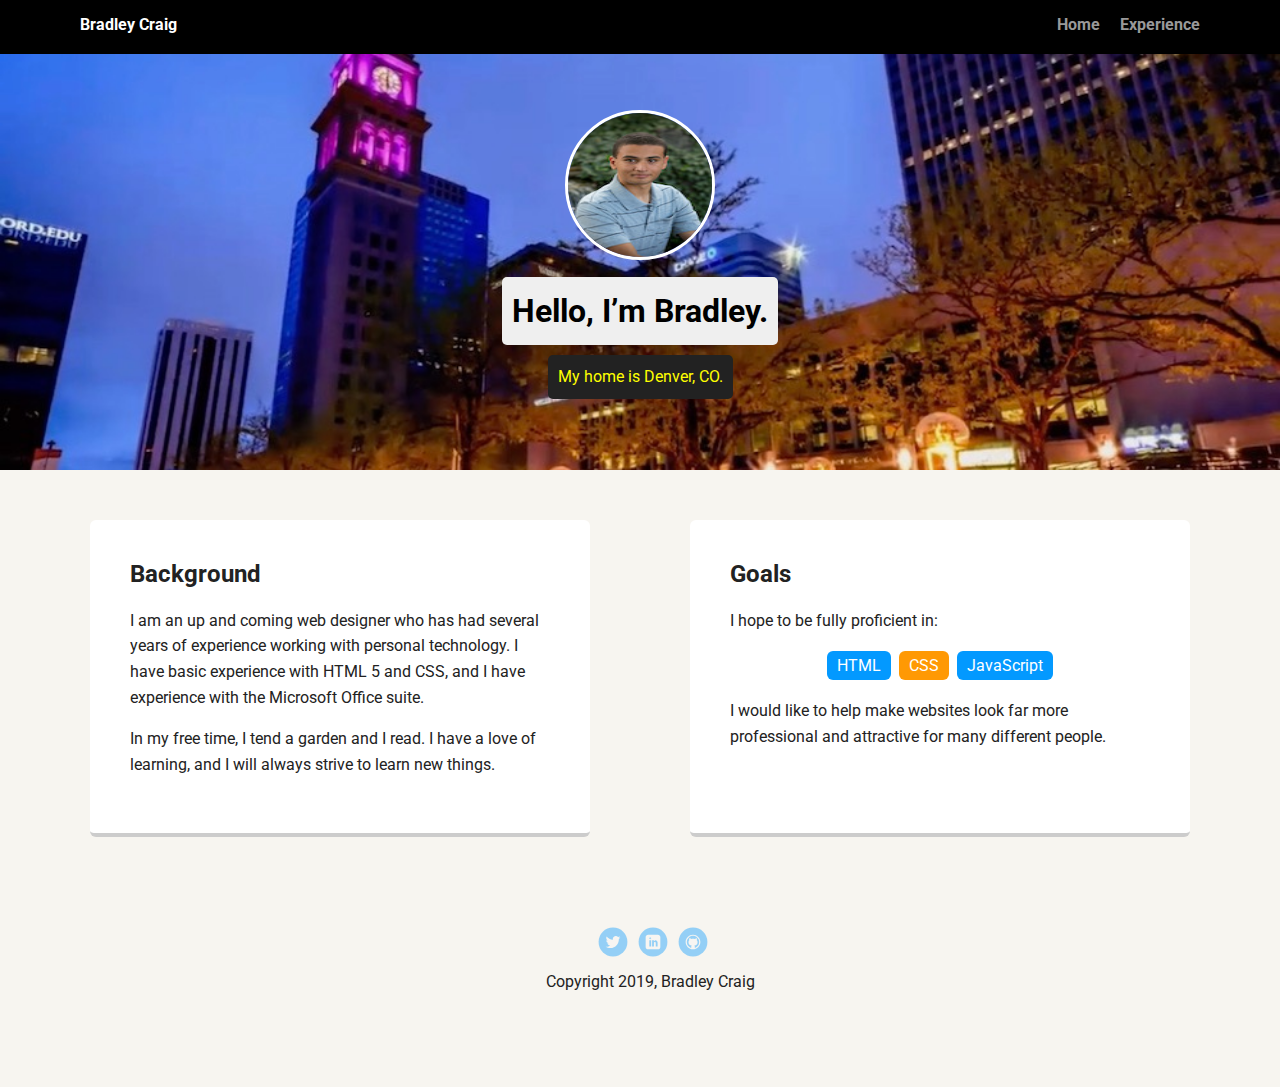
<file: Bradley Craig resume/index.html>
<!doctype html>
<html lang="en">
<head>
  <meta charset="utf-8">
  <title>Bradley Craig's Profile</title>
  <meta name="viewport" content="width=device-width, initial-scale=1.0">
  <link rel="stylesheet" href="styles.css">
  <link href="https://fonts.googleapis.com/css?family=Muli%7CRoboto:400,300,500,700,900" rel="stylesheet"></head>
  <body>

    <div class="main-nav">
        <ul class="nav">
          <li class="name">Bradley Craig</li>
          <li><a href="#">Home</a></li>
          <li><a href="Experience.html" target="_blank">Experience</a></li>
        </ul>
    </div>

    <header>
      <img src="images/profile-pic.jpg" alt="Image of Bradley Craig" class="profile-image">
      <h1 class="tag name">Hello, I’m Bradley.</h1>
      <p class="tag location">My home is Denver, CO. </p>
    </header>

    <main class="flex">
      <div class="card">
        <h2>Background</h2>
        <p>I am an up and coming web designer who has had several years of experience working with personal technology.
          I have basic experience with HTML 5 and CSS, and I have experience with the Microsoft Office suite. </p>
        <p>In my free time, I tend a garden and I read. I have a love of learning, and I will always strive to learn new things.</p>
      </div> 

      <div class="card">
        <h2>Goals</h2>
        <p>I hope to be fully proficient in:</p>
        <ul class="skills">
          <li>HTML</li>
          <li>CSS</li>
          <li>JavaScript</li>
        
        </ul>
        <p>I would like to help make websites look far more professional and attractive for many different people.</p>
      </div> 

    </main>
    <footer>
      <ul>
        <li><a href="https://twitter.com/home" class="social twitter">Twitter</a></li>
        <li><a href="https://www.linkedin.com/feed/" class="social linkedin">LinkedIn</a></li>
        <li><a href="https://github.com/" class="social github">Github</a></li>
      </ul>
      <p class="copyright">Copyright 2019, Bradley Craig</p>
    </footer>
  </body>
  </html>
</file>
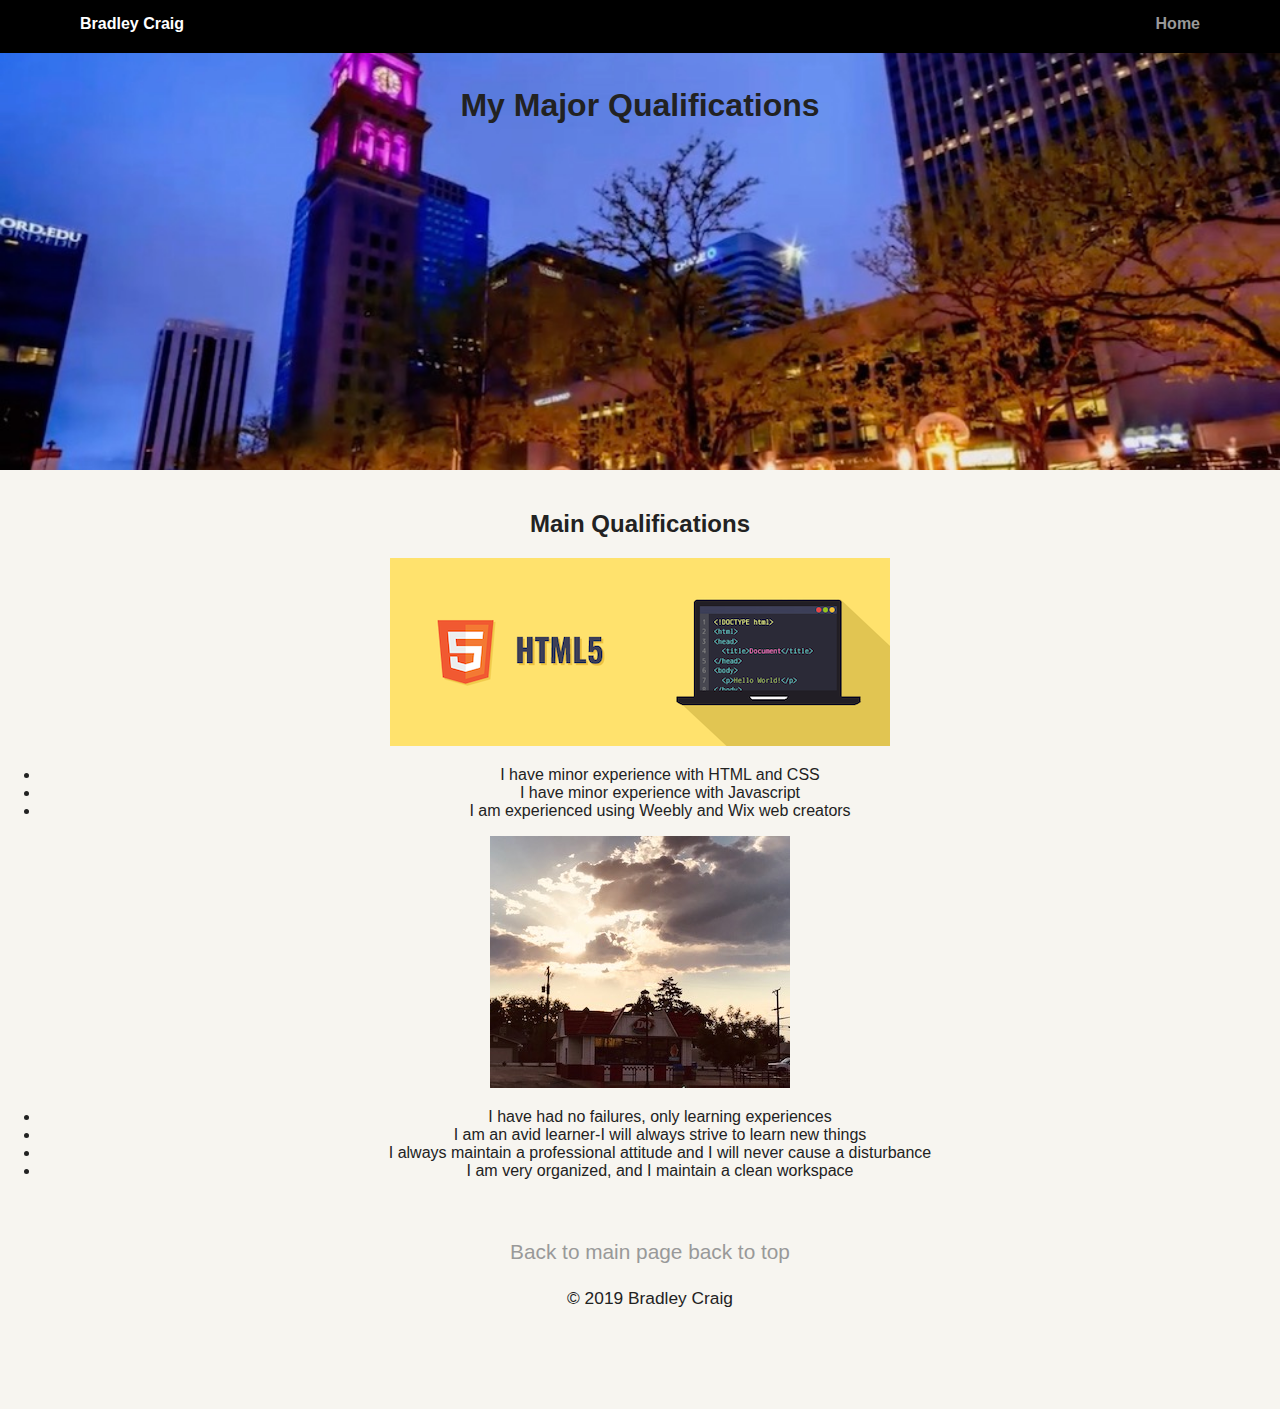
<file: Bradley Craig resume/Experience.html>
<!DOCTYPE html>
<html lang="en">
<head>
    <meta charset="utf-8">
    <title>List of Qualifying Experiences</title>
    <link rel="stylesheet" href="styles.css">
</head>
<body>
<div class="main-nav">
        <ul class="nav">
            <li class="name">Bradley Craig</li>
            <li><a href="index.html">Home</a></li>
            
        </ul>
    </div>
    <header>
   
            <h1> My Major Qualifications</h1>
    
</header>

<main class="Qualifications">
    <div class="tech-qualifications">
        
    <h2>Main Qualifications</h2>
    <img src="images/html-illustration.png" alt="HTML 5 image" class="basic image">
    <ul>
        <li>I have minor experience with HTML and CSS</li>
        <li>I have minor experience with Javascript</li>
        <li>I am experienced using Weebly and Wix web creators</li>
    </ul>
    </div>
    <div class="other-qualifications">
        <img src="images/IMG_5453.jpg" alt="sunset over Dairy Queen" class="basic image">
        <ul>
            <li>I have had no failures, only learning experiences</li>
            <li>I am an avid learner-I will always strive to learn new things</li>
            <li>I always maintain a professional attitude and I will never cause a disturbance</li>
            <li>I am very organized, and I maintain a clean workspace</li>
        </ul>
    
    </div>

</main>
<footer>
    
        <a href="index.html">Back to main page</a>
        <a href="experience.html">back to top</a>
    <p><small>&copy; 2019 Bradley Craig</small></p>
    
</footer>

</body>

</html>
</file>
<file: Bradley Craig resume/styles.css>
/* Global Layout Set-up */
* { 
  box-sizing: border-box;
}
  
body {
  margin: 0;
  padding: 0;
  text-align: center;
  font-family: 'Roboto', sans-serif;
  color: #222;
  background: #f7f5f0;
}
/* Link Styles */

a {
  text-decoration: none;
  color: #999;
}
a:hover {
  color: #6633ff;
}

/* Section Styles */

.main-nav {
  width: 100%;
  background: black;
  min-height: 30px;
  padding: 10px;
  position: fixed;
  text-align: center;
}
.nav {
  display: flex;
  justify-content: space-around;
  font-weight: 700;
  list-style-type: none;
  margin: 0 auto;
  padding: 0;
}

.nav .name {
    display: block;
    margin-right: auto;
    color: white;
}
.nav li {
  padding: 5px 10px 10px 10px;
}
.nav a {
  transition: all .5s;
}
.nav a:hover {
  color: white
}

header {
  text-align: center;
  background: url('images/den-img.jpg') no-repeat top center ;
  background-size: cover;
  overflow: hidden;
  padding-top: 60px;
}
header {
  line-height: 1.5;
}
header .profile-image {
  margin-top: 50px;
  width: 150px;
  height: 150px;
  border-radius: 50%;
  border: 3px solid white;
  transition: all .5s;
}
header .profile-image:hover {
  transform: scale(1.2) rotate(5deg);
}
.tag {
  background-color: #efefef;
  color: black;
  padding: 10px;
  border-radius: 5px;
  display: table;
  margin: 10px auto;
} 
.location {
  background-color: #222;
  color: yellow;
}
.card {
  margin: 30px;
  padding: 20px 40px 40px;
  max-width: 500px;
  text-align: left;
  background: #fff;
  border-bottom: 4px solid #ccc;
  border-radius: 6px;
  transition: all .5s;
}
.card:hover {
  border-color: #ff99ff;
}

ul.skills {
  padding: 0;
  text-align: center;
}

.skills li {
  border-radius: 6px;
  display: inline-block;
  background: #ff9904;
  color: white;
  padding: 5px 10px;
  margin: 2px;
}

.skills li:nth-child(odd) {
  background: #0399ff;
}

footer {
  width: 100%;
  min-height: 30px;
  padding: 20px 0 40px 20px;
}

footer .copyright {
  top: -8px;
  font-size: .75em;
}

footer ul {
  list-style-type: none;
  margin: 0;
  padding: 0;
}

footer ul li {
  display: inline-block;
}

a.social {
  display: inline-block;
  text-indent: -9999px;
  margin-left: 5px;
  width: 30px;
  height: 30px;
  background-size: 30px 30px;
  opacity: .4;
  transition: all .5s;
}
a.twitter {
  background-image: url(images/twitter.svg);
}
a.linkedin {
  background-image: url(images/linkedin.svg);
}
a.github {
  background-image: url(images/github.svg);
}
a.social:hover {
  opacity: 1;
}
.clearfix {
  clear: both;
}

/* Styles for larger screens */
@media screen and (min-width: 720px) {
  
  .flex {
      display: -ms-flexbox;      /* TWEENER - IE 10 */
      display: flex; 
      max-width: 1200px;
      -ms-flex-pack: distribute;
      justify-content: space-around;
      margin: 0 auto;
  }

  header {
    min-height: 470px;
  }

  .nav {
    max-width: 1200px;
    padding: 0 30px;
  }


  main {
    padding-top: 20px;
  }

  main p {
    line-height: 1.6em;
  }

  footer {
    font-size: 1.3em;
    max-width: 1200px;
    margin: 40px auto;
  }

}
</file>
